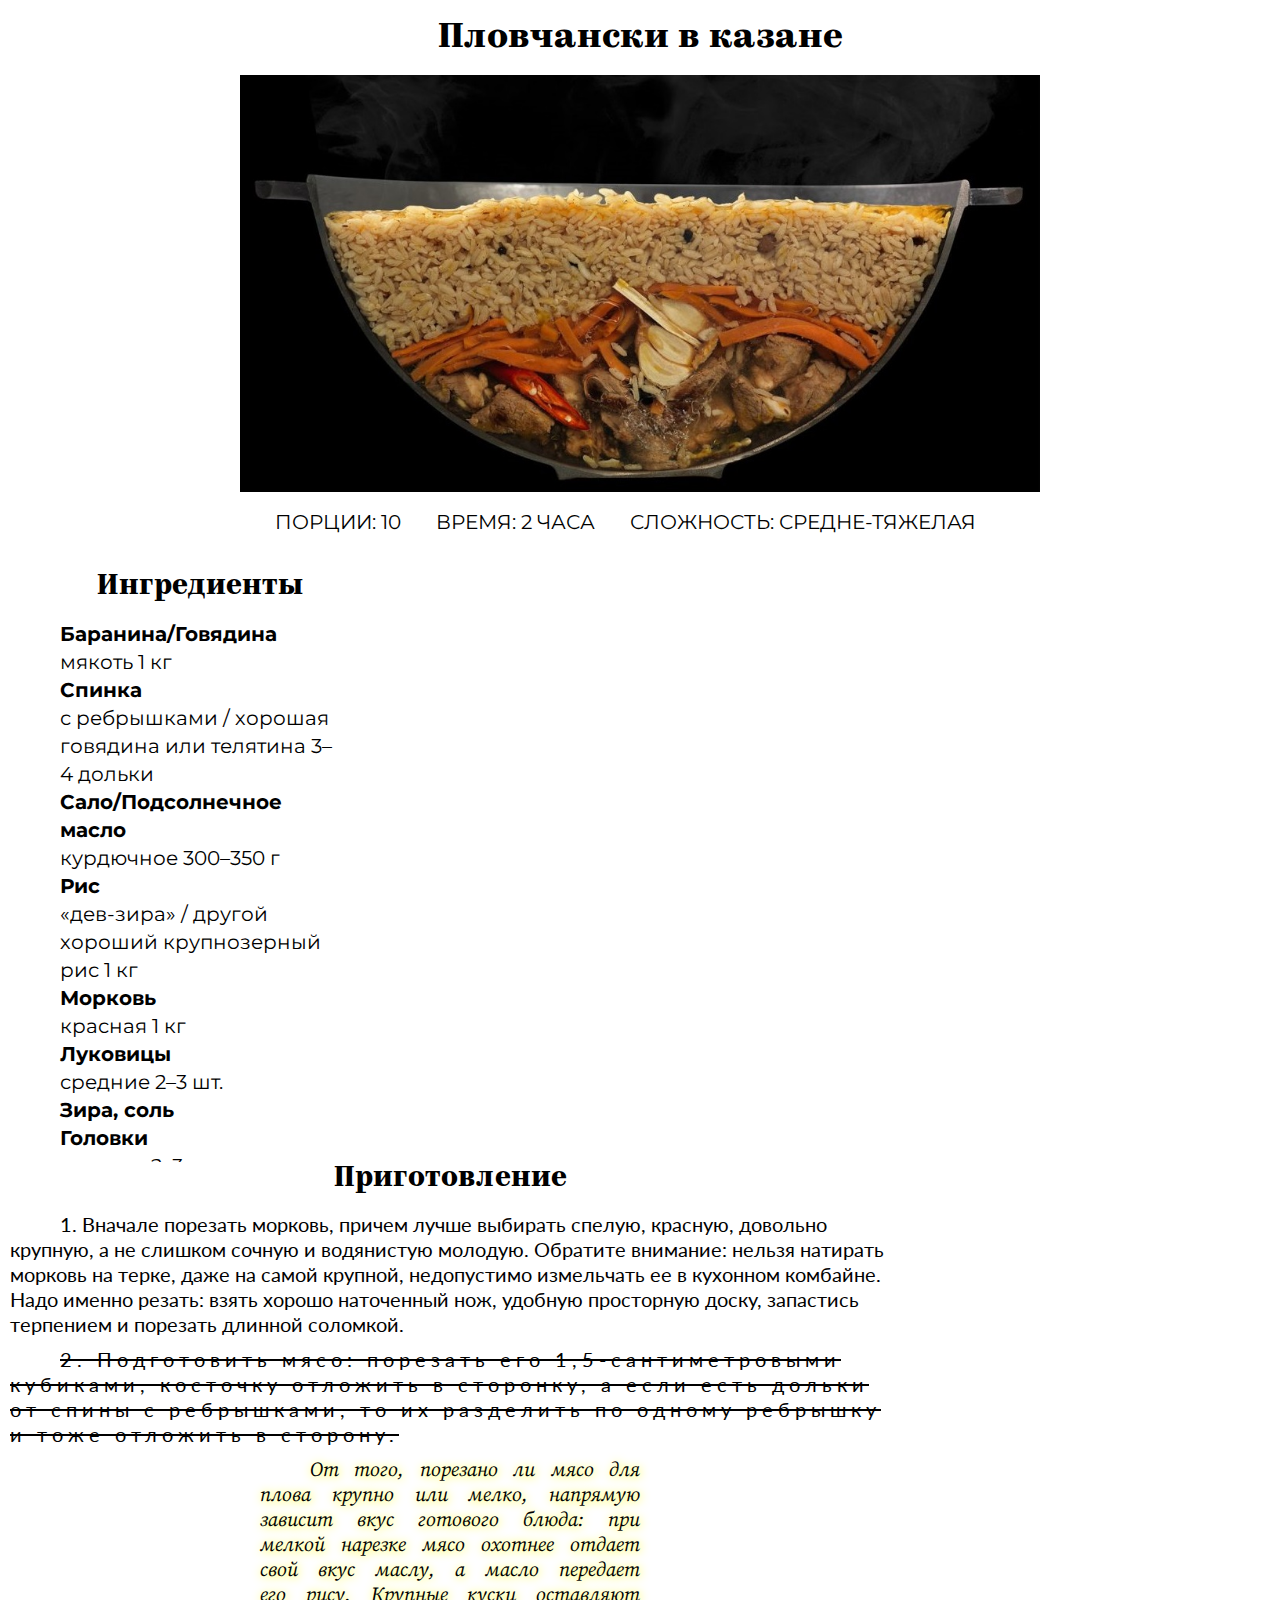
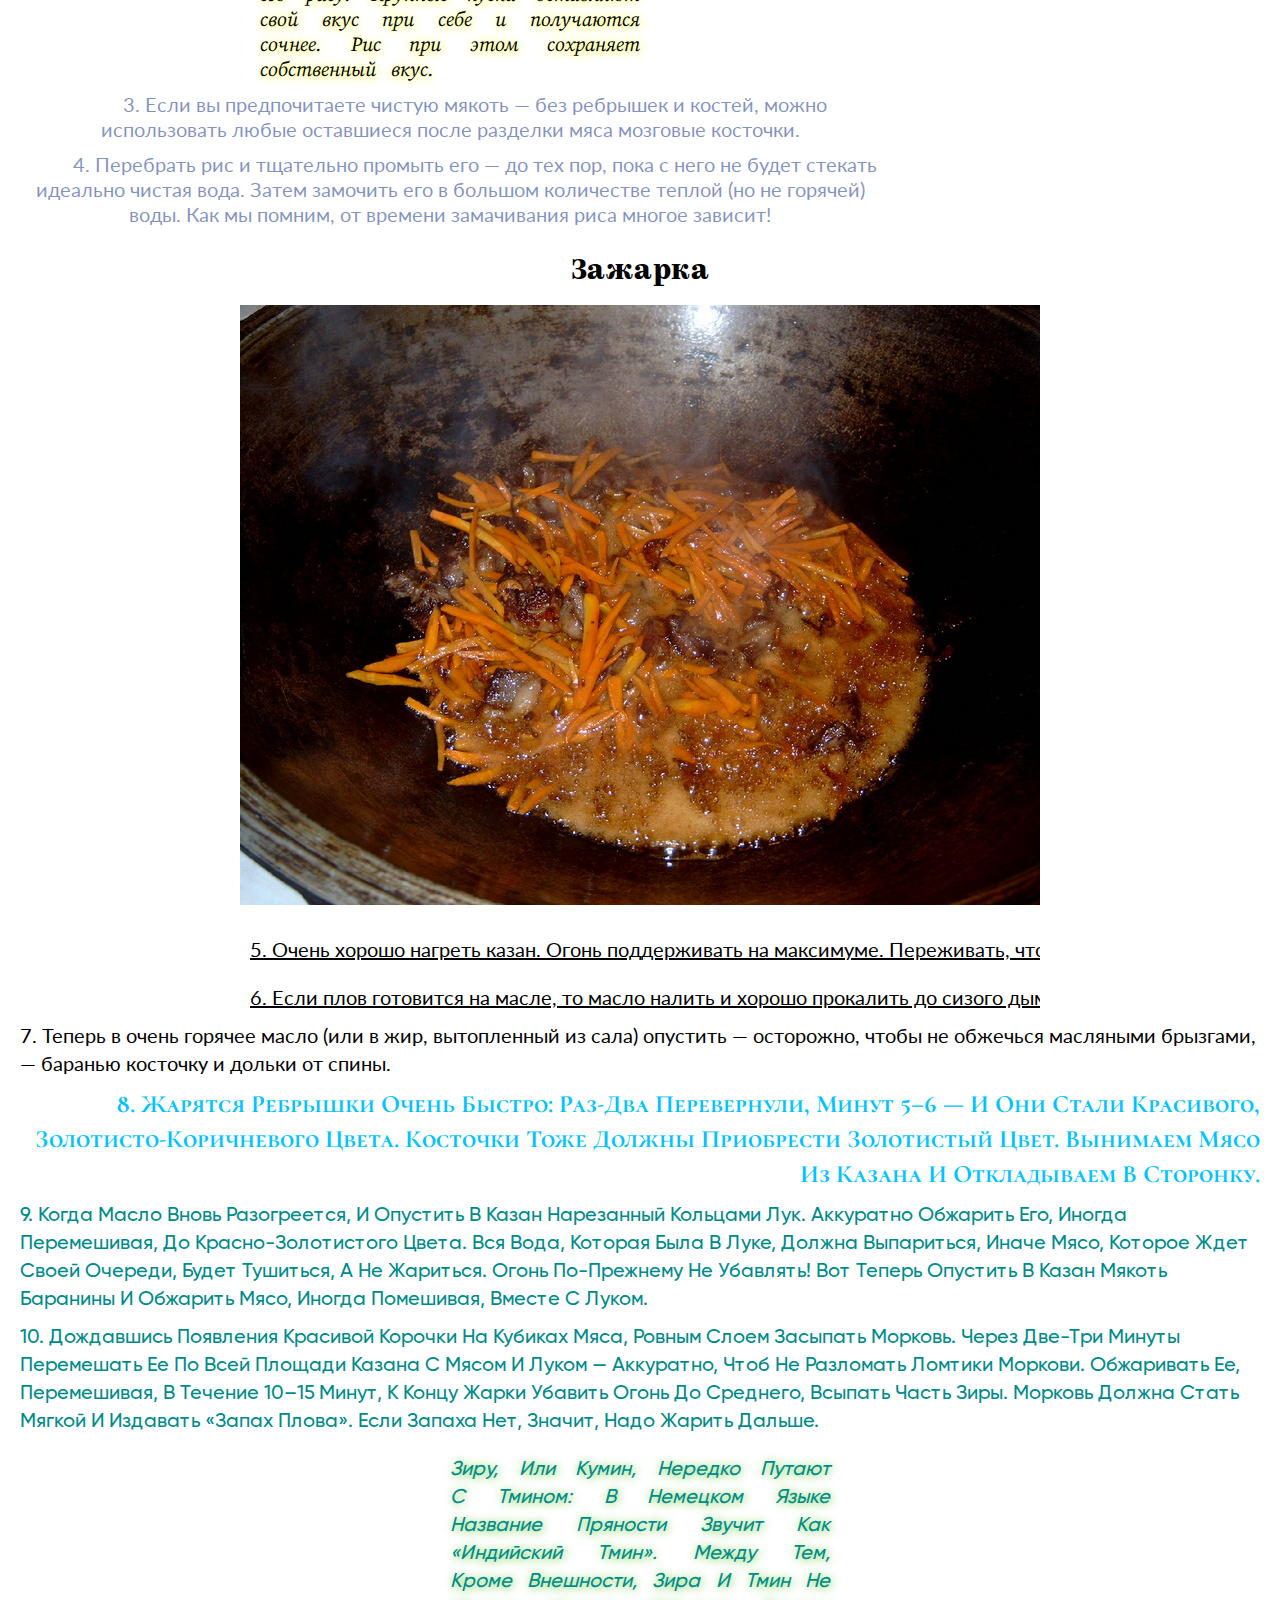
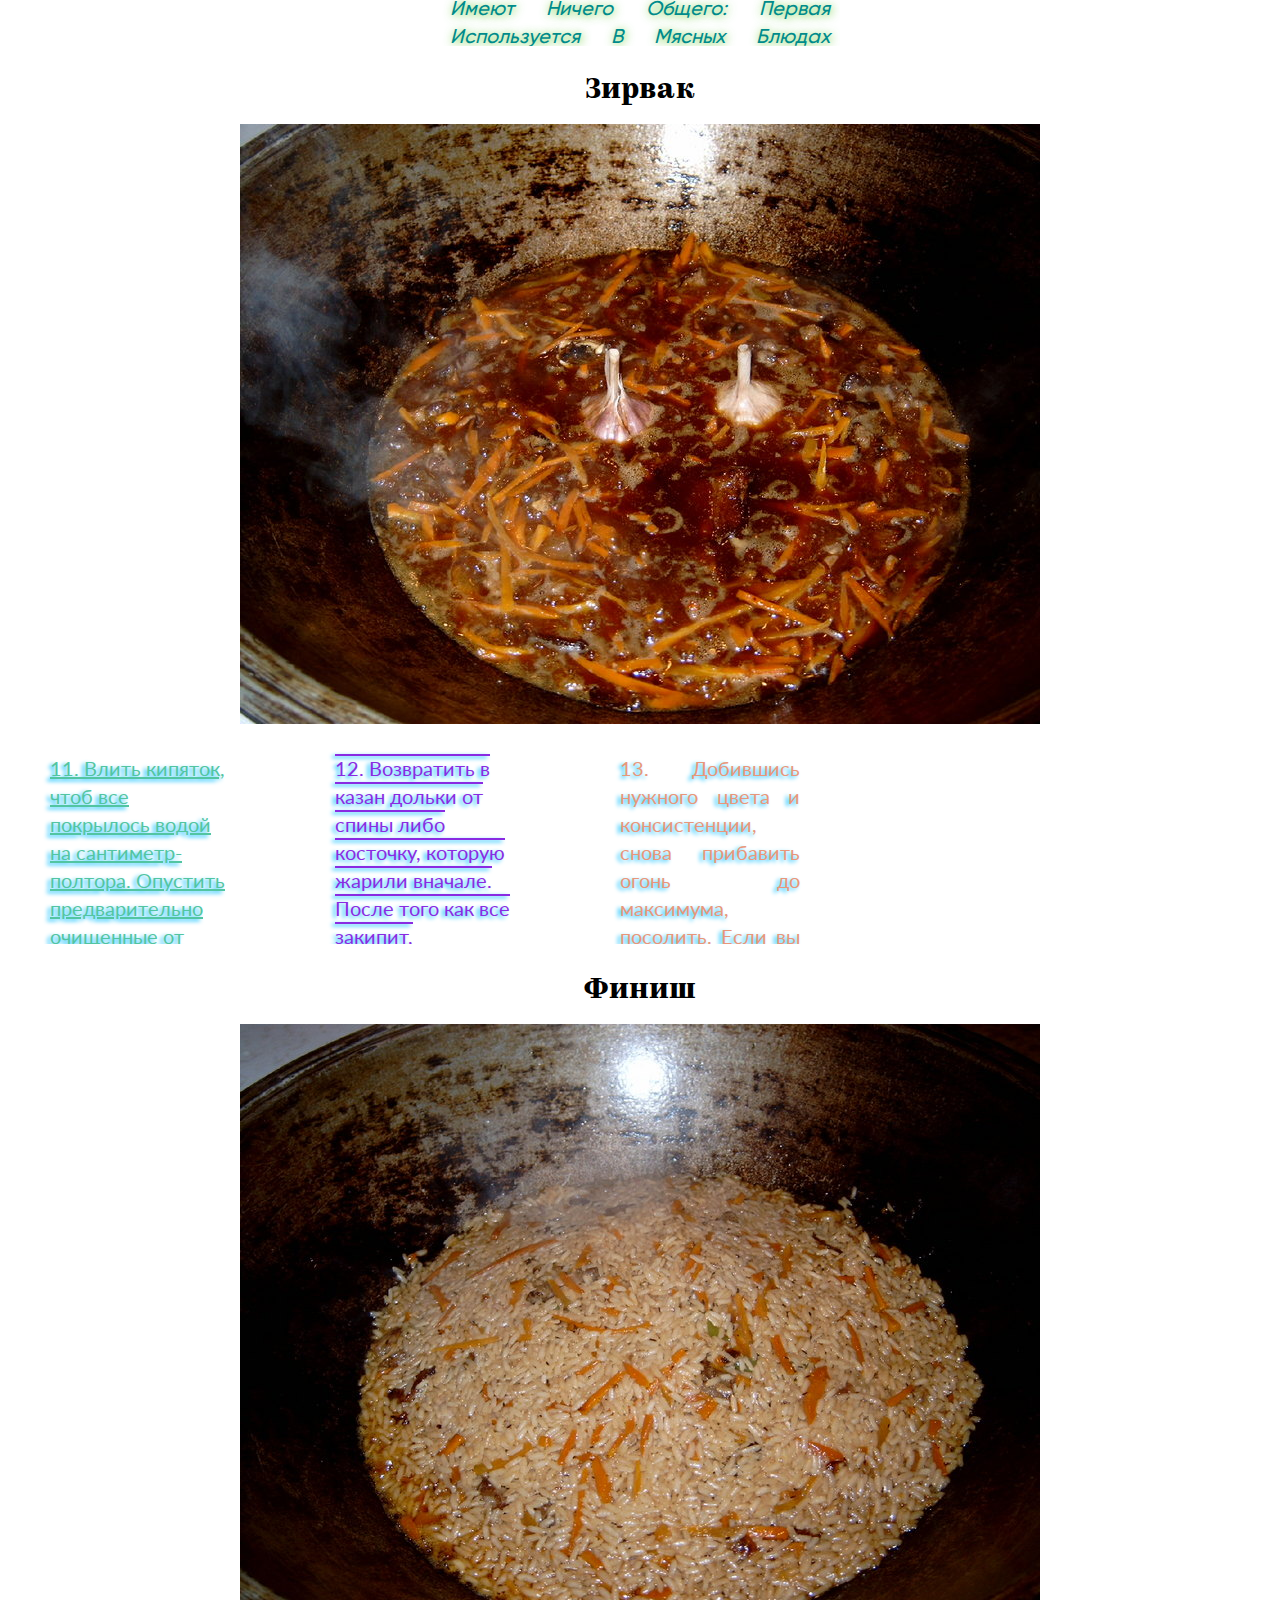
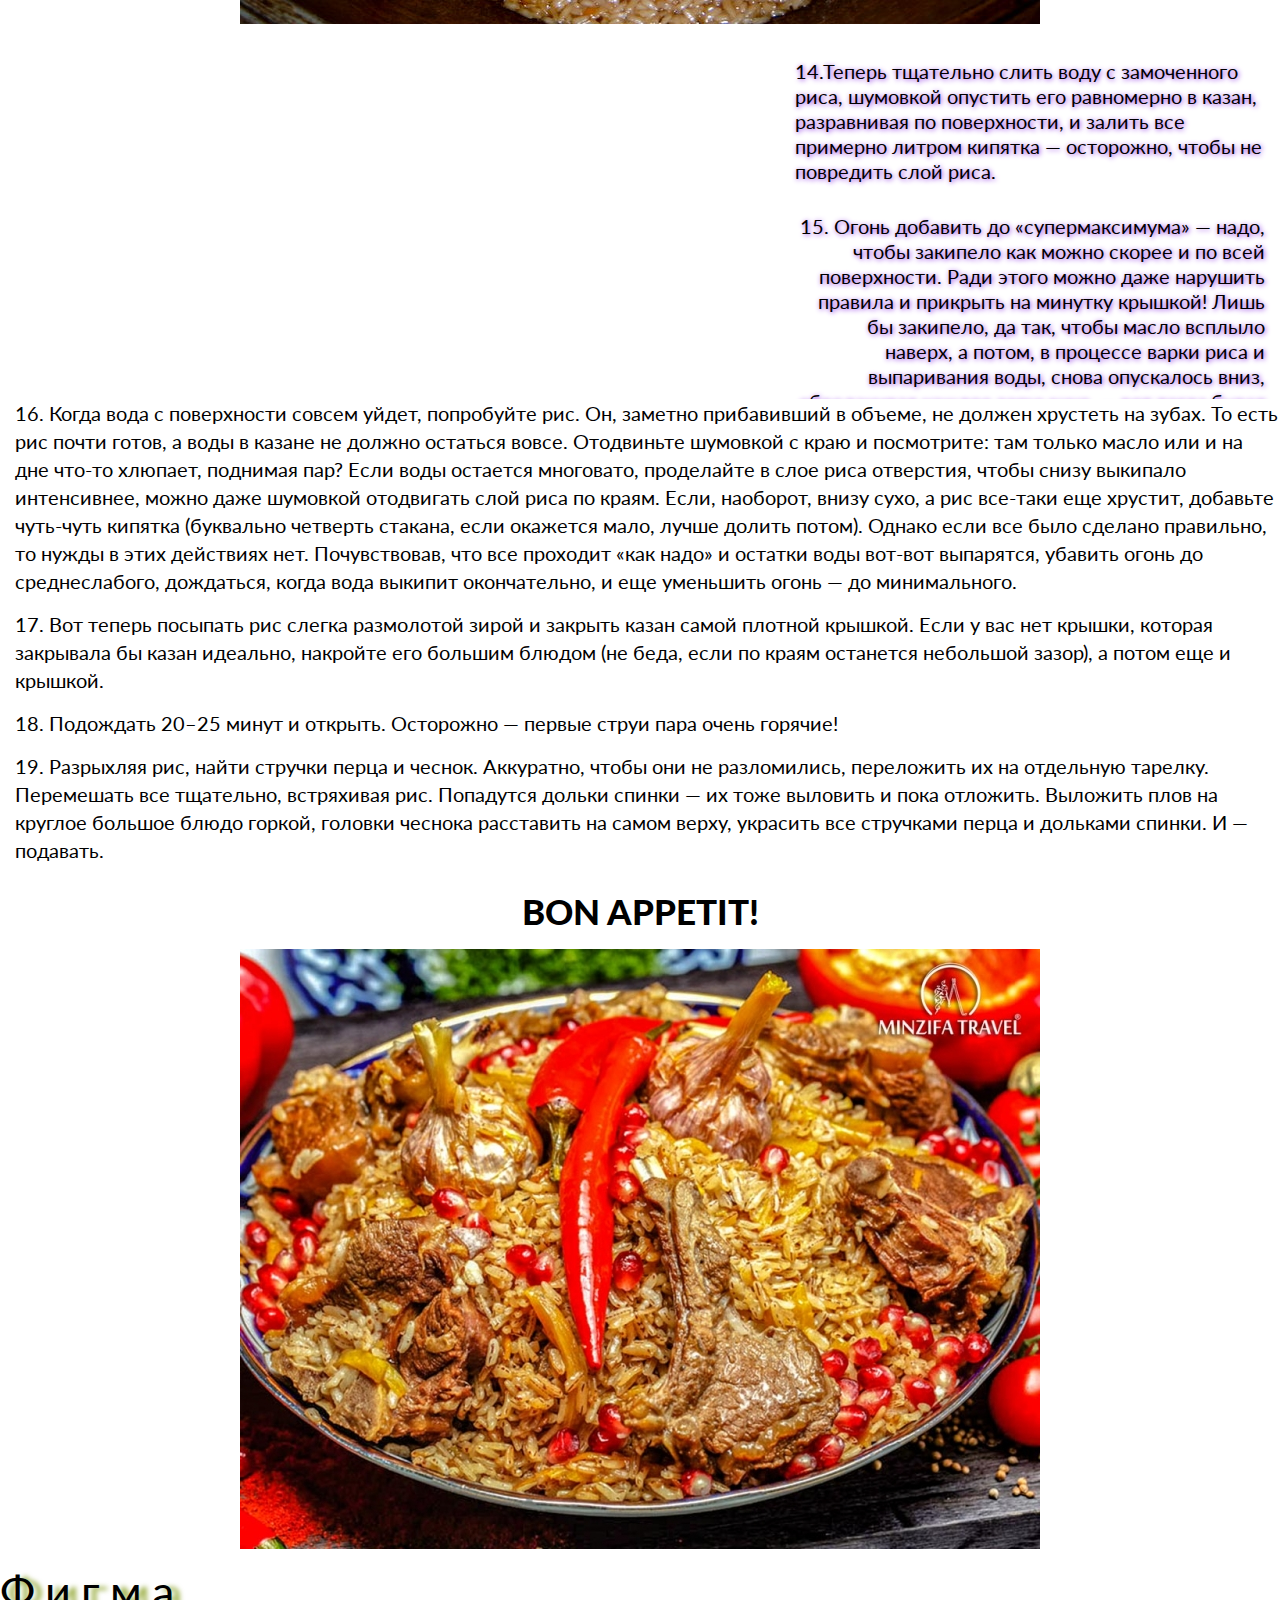
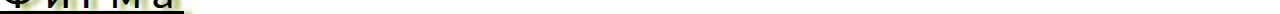
<file: index.html>
<!DOCTYPE html>
<html lang="ru">

<head>
	<meta charset="UTF-8">
	<meta http-equiv="X-UA-Compatible" content="IE=edge">
	<meta name="viewport" content="width=device-width, initial-scale=1.0">
	<link rel="preconnect" href="https://fonts.googleapis.com">
	<link rel="preconnect" href="https://fonts.gstatic.com" crossorigin>
	<link href="https://fonts.googleapis.com/css2?family=Cormorant+Unicase:wght@700&display=swap" rel="stylesheet">
	<link rel="stylesheet" href="css/style.css">
	<title>Lesson 5 (Homework part 1 & 2)</title>
</head>

<body>
	<div class="wrapper">
		<div class="poligon">
			<header class="head">
				<div class="title">
					<h1>Пловчански в казане <br> </h1>
					<div class="title__img"><img width="800" src="img/plov.jpg" alt="Ололололо"></div>
					<div class="info">
						<p>Порции: 10</p>
						<p>Время: 2 часа</p>
						<p>Сложность: средне-тяжелая</p>
					</div>
				</div>
			</header>
			<main class="content">
				<div class="row">
					<div class="ingridients">
						<h2>Ингредиенты</h2>
						<ul>
							<li><span>Баранина/Говядина</span> мякоть 1 кг</li>
							<li><span>Спинка</span> с ребрышками / хорошая говядина или телятина 3–4 дольки</li>
							<li><span>Сало/Подсолнечное масло</span> курдючное 300–350 г</li>
							<li><span>Рис</span> «дев-зира» / другой хороший крупнозерный рис 1 кг</li>
							<li><span>Морковь</span> красная 1 кг</li>
							<li><span>Луковицы</span> средние 2–3 шт.</li>
							<li><span>Зира, соль</span></li>
							<li><span>Головки</span> чеснока 2–3 шт.</li>
							<li><span>Перцы острые (по желанию)</span> стручковые красные или зеленые 1–3 шт.</li>
							<li><span>Барбарис</span> по желанию</li>
						</ul>
					</div>
					<div class="preparation">
						<h2>Приготовление</h2>
						<div class="preparation__text">
							<p>1. Вначале порезать морковь, причем лучше выбирать спелую, красную, довольно
								крупную, а не слишком сочную и водянистую молодую. Обратите внимание: нельзя натирать морковь на
								терке, даже на самой крупной, недопустимо измельчать ее в кухонном комбайне. Надо именно резать:
								взять хорошо наточенный нож, удобную просторную доску, запастись терпением и порезать длинной
								соломкой.</p>
							<p class="through">2. Подготовить мясо: порезать его 1,5-сантиметровыми кубиками, косточку отложить
								в
								сторонку, а если есть дольки от спины с ребрышками, то их разделить по одному ребрышку и тоже
								отложить в сторону.</p>
							<p class="quote">
								От того, порезано ли мясо для плова крупно или мелко, напрямую зависит вкус готового блюда: при
								мелкой нарезке мясо охотнее отдает свой вкус маслу, а масло передает его рису. Крупные куски
								оставляют свой вкус при себе и получаются сочнее. Рис при этом сохраняет собственный вкус. </p>
							<p>3. Если вы предпочитаете чистую мякоть — без ребрышек и костей, можно использовать любые
								оставшиеся
								после разделки мяса мозговые косточки.</p>
							<p class="margin">4. Перебрать рис и тщательно промыть его — до тех пор, пока с него не будет
								стекать
								идеально чистая вода. Затем замочить его в большом количестве теплой (но не горячей) воды. Как
								мы
								помним, от времени замачивания риса многое зависит!</p>
						</div>
					</div>
				</div>
				<div class="frying">
					<h2>Зажарка</h2>
					<div class="frying__img"><img src="img/zazharka.jfif" alt="Ололололо"></div>
					<div class="frying__text">
						<p>5. Очень хорошо нагреть казан. Огонь поддерживать на максимуме. Переживать, что подгорит, не стоит.
							Нарезанное кубиками по 0,5 сантиметра сало опустить в казан и вытапливать жир, а золотистые выжарки
							вынимать шумовкой.</p>
						<p>6. Если плов готовится на масле, то масло налить и хорошо прокалить до сизого дыма. После этого
							опустить в масло одну целую очищенную головку лука и прожаривать ее до черноты — это снимет
							посторонние запахи.</p>
						<div>
							<p class="next__text">7. Теперь в очень горячее масло (или в жир, вытопленный из сала) опустить —
								осторожно, чтобы не обжечься масляными брызгами, — баранью косточку и дольки от спины.</p>
							<p>8. Жарятся ребрышки очень быстро: раз-два перевернули, минут 5–6 — и они стали красивого,
								золотисто-коричневого цвета. Косточки тоже должны приобрести золотистый цвет. Вынимаем мясо из
								казана
								и откладываем в сторонку.</p>
							<p>9. Когда масло вновь разогреется, и опустить в казан нарезанный кольцами лук. Аккуратно обжарить
								его,
								иногда перемешивая, до красно-золотистого цвета. Вся вода, которая была в луке, должна
								выпариться,
								иначе мясо, которое ждет своей очереди, будет тушиться, а не жариться. Огонь по-прежнему не
								убавлять!
								Вот теперь опустить в казан мякоть баранины и обжарить мясо, иногда помешивая, вместе с луком.
							</p>
							<p>10. Дождавшись появления красивой корочки на кубиках мяса, ровным слоем засыпать морковь. Через
								две-три минуты перемешать ее по всей площади казана с мясом и луком — аккуратно, чтоб не
								разломать
								ломтики моркови. Обжаривать ее, перемешивая, в течение 10–15 минут, к концу жарки убавить огонь
								до
								среднего, всыпать часть зиры. Морковь должна стать мягкой и издавать «запах плова». Если запаха
								нет, значит, надо жарить дальше.</p>
							<!-- None шоб понять как робит -->
							<p class="none">Lorem, ipsum dolor sit amet consectetur adipisicing.</p>
							<p class="quote">Зиру, или кумин, нередко путают с тмином: в немецком языке название пряности
								звучит
								как
								«индийский тмин». Между тем, кроме внешности, зира и тмин не имеют ничего общего: первая
								используется
								в мясных блюдах индийской и среднеазиатской кухни, придавая им густой сладковатый аромат, второй
								идет
								в выпечку и овощные блюда европейского происхождения. Поэтому, если зира в плове так же
								необходима,
								как рис или баранина, то тмину в нем делать нечего.</p>
						</div>
					</div>
				</div>
				<div class="zirvak">
					<h2>Зирвак</h2>
					<div class="zirvak__img">
						<img src="img/zirvak.jfif" alt="Ололололо">
					</div>
					<div class="zirvak__text">
						<p class="zirvak__text-1">11. Влить кипяток, чтоб все покрылось водой на сантиметр-полтора. Опустить
							предварительно очищенные от
							внешней шелухи и корней целые головки чеснока и целый, без повреждений, стручковый перец.</p>
						<p class="zirvak__text-2">12. Возвратить в казан дольки от спины либо косточку, которую жарили
							вначале.
							После того как все
							закипит, необходимо убавить огонь до «чуть выше самого минимума». Все должно кипеть в открытом
							казане
							минут сорок, не меньше. Вода должна постепенно выкипать, а оставшийся бульон — становиться
							прозрачным
							и приобретать насыщенный красно-коричневый цвет.</p>
						<p class="zirvak__text-3">13. Добившись нужного цвета и консистенции, снова прибавить огонь до
							максимума,
							посолить. Если вы
							готовили с косточкой — выньте ее, она больше не понадобится. То, что у нас получилось, и называется
							зирвак.</p>
					</div>
				</div>
				<div class="finish">
					<h2>Финиш</h2>
					<div class="finish__img">
						<img src="img/after-zirvak.jfif" alt="Ололололо">
					</div>
					<div class="finish__text">
						<!-- Тут span чисто для примера -->
						<span class="block">
							14.Теперь тщательно слить воду с замоченного риса, шумовкой опустить его равномерно в
							казан, разравнивая по поверхности, и залить все примерно литром кипятка — осторожно, чтобы не
							повредить слой риса.
						</span>
						<span class="block">
							15. Огонь добавить до «супермаксимума» — надо, чтобы закипело как можно скорее и по
							всей поверхности. Ради этого можно даже нарушить правила и прикрыть на минутку крышкой! Лишь бы
							закипело, да так, чтобы масло всплыло наверх, а потом, в процессе варки риса и выпаривания воды,
							снова
							опускалось вниз, обволакивая каждое зернышко, — вот тогда будет плов, а не липкая каша с мясом! Ни
							в
							коем случае не перемешивать рис с нижними слоями моркови и мяса, только разравнивать в случае
							необходимости поверхность риса да регулировать равномерное кипение, перекладывая рис оттуда, где
							кипит
							слабее или вообще не кипит, туда, где наблюдается активное бурление, и снова разравнивать.
						</span>
						<p>16. Когда вода с поверхности совсем уйдет, попробуйте рис. Он, заметно прибавивший в объеме, не
							должен
							хрустеть на зубах. То есть рис почти готов, а воды в казане не должно остаться вовсе. Отодвиньте
							шумовкой с краю и посмотрите: там только масло или и на дне что-то хлюпает, поднимая пар? Если воды
							остается многовато, проделайте в слое риса отверстия, чтобы снизу выкипало интенсивнее, можно даже
							шумовкой отодвигать слой риса по краям. Если, наоборот, внизу сухо, а рис все-таки еще хрустит,
							добавьте чуть-чуть кипятка (буквально четверть стакана, если окажется мало, лучше долить потом).
							Однако если все было сделано правильно, то нужды в этих действиях нет. Почувствовав, что все
							проходит
							«как надо» и остатки воды вот-вот выпарятся, убавить огонь до среднеслабого, дождаться, когда вода
							выкипит окончательно, и еще уменьшить огонь — до минимального.</p>
						<p>17. Вот теперь посыпать рис слегка размолотой зирой и закрыть казан самой плотной крышкой. Если у
							вас
							нет крышки, которая закрывала бы казан идеально, накройте его большим блюдом (не беда, если по
							краям
							останется небольшой зазор), а потом еще и крышкой.</p>
						<p>18. Подождать 20–25 минут и открыть. Осторожно — первые струи пара очень горячие!</p>
						<p class="margin">19. Разрыхляя рис, найти стручки перца и чеснок. Аккуратно, чтобы они не
							разломились,
							переложить их на
							отдельную тарелку. Перемешать все тщательно, встряхивая рис. Попадутся дольки спинки — их тоже
							выловить и пока отложить. Выложить плов на круглое большое блюдо горкой, головки чеснока расставить
							на
							самом верху, украсить все стручками перца и дольками спинки. И — подавать.</p>
					</div>
				</div>
			</main>
			<footer>
				<h2>Bon appetit!</h2>
				<div class="__img"><img src="img/plovchanski.jpg" alt="Ололололо"></div>
				<a target="_blank" class="homework" href="index-2.html">Фигма</a>
			</footer>
		</div>
	</div>
</body>

</html>
</file>
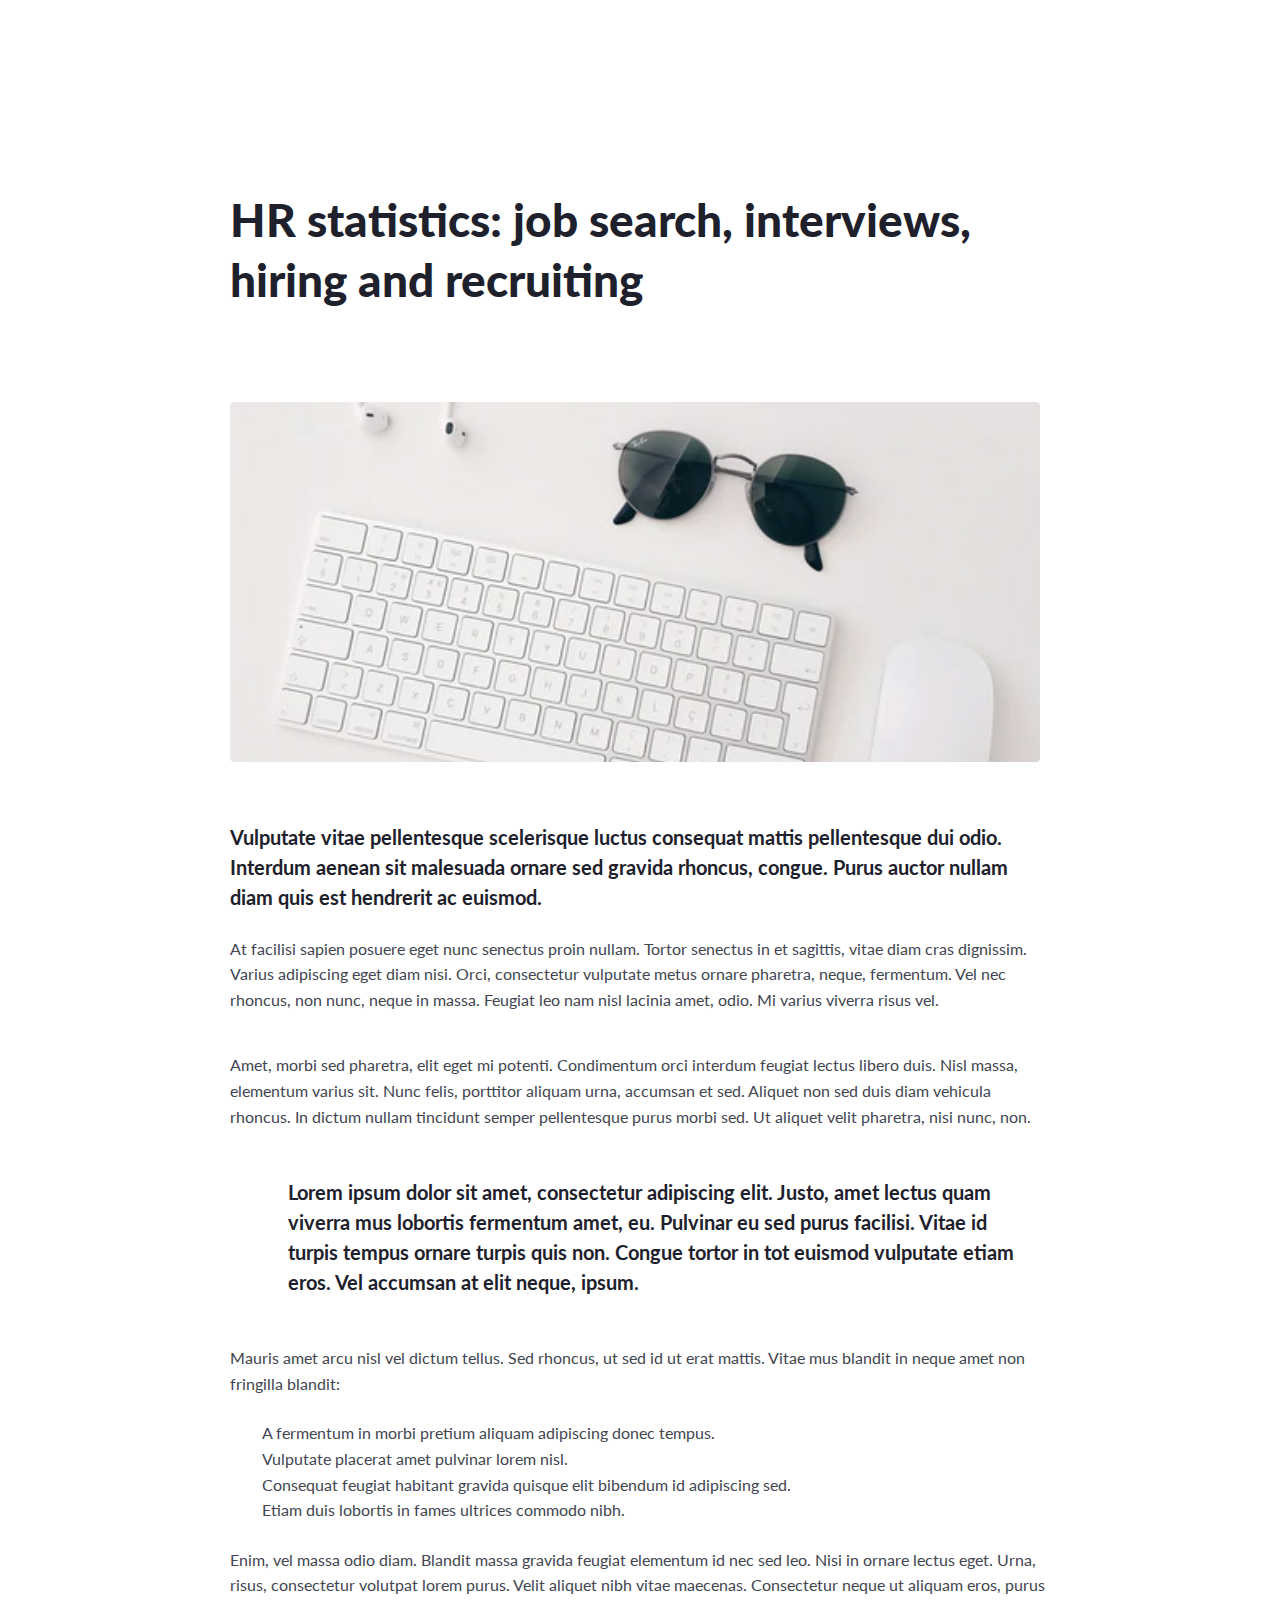
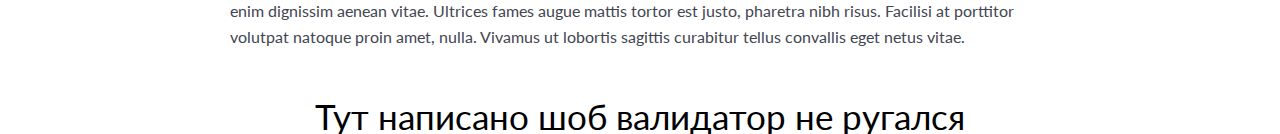
<file: index-2.html>
<!DOCTYPE html>
<html lang="en">

<head>
	<meta charset="UTF-8">
	<meta http-equiv="X-UA-Compatible" content="IE=edge">
	<meta name="viewport" content="width=device-width, initial-scale=1.0">
	<link rel="stylesheet" href="css/style.css">
	<title>Lesson 4 (Homework part 2)</title>
</head>

<body class="figma">
	<div class="wrapper">
		<div class="page">
			<header>
				<h1>HR statistics: job search, interviews, <br> hiring and recruiting</h1>
			</header>
			<main>
				<div class="block-img">
					<img src="img/image.png" alt="Ололо">
				</div>
				<div class="first-block">
					<div class="first-block__text-1">
						<p>
							Vulputate vitae pellentesque scelerisque luctus consequat mattis pellentesque dui odio. <br>
							Interdum aenean sit malesuada ornare sed gravida rhoncus, congue. Purus auctor nullam <br> diam
							quis est hendrerit ac euismod.
						</p>
					</div>
					<div class="first-block__text-2">
						<p class="first-block__text-3">
							At facilisi sapien posuere eget nunc senectus proin nullam. Tortor senectus in et sagittis, vitae
							diam cras dignissim. <br> Varius adipiscing eget diam nisi. Orci, consectetur vulputate metus
							ornare pharetra, neque, fermentum. Vel nec <br> rhoncus, non nunc, neque in massa. Feugiat leo nam
							nisl lacinia amet, odio. Mi varius viverra risus vel.
						</p>
						<p>
							Amet, morbi sed pharetra, elit eget mi potenti. Condimentum orci interdum feugiat lectus libero
							duis. Nisl massa, <br> elementum varius sit. Nunc felis, porttitor aliquam urna, accumsan et sed.
							Aliquet non sed duis diam vehicula <br> rhoncus. In dictum nullam tincidunt semper pellentesque
							purus morbi sed. Ut aliquet velit pharetra, nisi nunc, non.
						</p>
					</div>
				</div>
				<div class="second-block">
					<div class="second-block__quote">
						<p>
							Lorem ipsum dolor sit amet, consectetur adipiscing elit. Justo, amet lectus quam <br> viverra mus
							lobortis
							fermentum amet, eu. Pulvinar eu sed purus facilisi. Vitae id <br> turpis tempus ornare turpis quis
							non.
							Congue
							tortor in tot euismod vulputate etiam <br> eros. Vel accumsan at elit neque, ipsum.
						</p>
					</div>
					<div class="second-block__list">
						<p>
							Mauris amet arcu nisl vel dictum tellus. Sed rhoncus, ut sed id ut erat mattis. Vitae mus blandit
							in neque amet non <br> fringilla blandit:
						</p>
						<ul>
							<li>A fermentum in morbi pretium aliquam adipiscing donec tempus.</li>
							<li>Vulputate placerat amet pulvinar lorem nisl.</li>
							<li>Consequat feugiat habitant gravida quisque elit bibendum id adipiscing sed.</li>
							<li>Etiam duis lobortis in fames ultrices commodo nibh.</li>
						</ul>
					</div>
					<div class="second-block__text">
						<p>
							Enim, vel massa odio diam. Blandit massa gravida feugiat elementum id nec sed leo. Nisi in ornare
							lectus eget. Urna, <br> risus, consectetur volutpat lorem purus. Velit aliquet nibh vitae maecenas.
							Consectetur neque ut aliquam eros, purus <br> enim dignissim aenean vitae. Ultrices fames augue
							mattis tortor est justo, pharetra nibh risus. Facilisi at porttitor <br> volutpat natoque proin
							amet, nulla. Vivamus ut lobortis sagittis curabitur tellus convallis eget netus vitae.
						</p>
					</div>
				</div>
			</main>
			<footer>
				<p>Тут написано шоб валидатор не ругался</p>
			</footer>
		</div>
	</div>
</body>

</html>
</file>
<file: css/style.css>
@import "null.css";
@import "fonts.css";
/* -----------------------------------Произвольная домашка----------------------------------- */
.wrapper {
	min-height: 100%;
	overflow: hidden;
}
.poligon {
	font-size: 20px;
	font-family: "Lato";
}
.title {
	margin: 0 auto;
}
[class*="__img"] {
	text-align: center;
	margin-bottom: 20px;
}
.head h1 {
	text-align: center;
	font-size: 35px;
	font-family: "Kazimir";
	font-weight: 700;
	padding-top: 20px;
	margin-bottom: 20px;
}
h2 {
	text-align: center;
	font-family: "Kazimir";
	font-weight: 700;
	font-size: 28px;
	margin-bottom: 20px;
}
.info {
	text-align: center;
	text-transform: uppercase;
	font-family: "Montserrat";
}
/* Тут inline для демонстрации */
.info p {
	margin-right: 30px;
	display: inline;
}
.poligon header {
	margin-bottom: 30px;
}
.ingridients {
	padding: 10px;
	font-family: "Montserrat";
	max-width: 300px;
	display: inline-block;
	max-height: 600px;
	overflow: auto;
	margin: 0 50px;
}
ul li {
	line-height: 1.4;
}
ul > li > span {
	display: block;
	font-weight: 700;
}
.row {
	margin-bottom: 30px;
}
.preparation {
	display: inline-block;
	max-width: 900px;
}
.preparation__text p {
	line-height: 1.25;
	margin-bottom: 10px;
	padding: 0 10px;
	text-indent: 50px;
}
.preparation__text .through {
	text-decoration: line-through;
	letter-spacing: 5px;
}
.preparation__text .margin {
	margin-bottom: 0;
}
.frying {
	margin-bottom: 30px;
}
.quote {
	text-shadow: 1px 1px 10px yellow;
	font-family: "Source Serif 4";
	margin: 0 auto;
	max-width: 400px;
	font-style: italic;
	word-spacing: 10px;
	text-align: justify;
}
.quote ~ p {
	text-align: center;
	color: rgba(3, 39, 136, 0.5);
}
.frying__text p {
	margin-bottom: 10px;
	line-height: 1.4;
	padding: 0 20px;
}
.frying__text > p {
	text-align: justify;
	max-width: 800px;
	white-space: nowrap;
	overflow-x: auto;
	padding: 10px;
	text-decoration: underline;
	margin: 0 auto;
}
.frying__text .next__text + p {
	font-family: "Cormorant Unicase";
	font-weight: 700;
	font-size: 25px;
	text-align: right;
	color: rgb(0, 195, 255);
}
.none {
	display: none;
}
.next__text ~ p {
	color: darkcyan;
	font-family: "Gilroy";
	text-transform: capitalize;
}
.frying__text .quote {
	margin: 0 auto;
	max-height: 200px;
	overflow: auto;
	padding: 10px;
	text-shadow: 1px 1px 10px rgba(70, 192, 0, 0.8);
}
.zirvak {
	margin-bottom: 30px;
}
.zirvak__text p {
	display: inline-block;
	max-width: 200px;
	max-height: 200px;
	overflow: auto;
	padding: 10px;
	margin: 0 40px;
	text-shadow: -3px 2px 4px rgb(0, 187, 255);
	line-height: 1.4;
}
.zirvak__text-1 {
	text-decoration: underline;
	color: rgb(82, 197, 162);
}
.zirvak__text-2 {
	text-decoration: overline;
	color: blueviolet;
}
.zirvak__text-3 {
	text-align: justify;
	color: darksalmon;
}
.finish__text p {
	line-height: 1.4;
	padding-left: 15px;
	margin-bottom: 15px;
}
.block {
	padding: 15px;
	line-height: 1.25;
	display: block;
	min-width: 50px;
	overflow: hidden;
	width: 500px;
	margin: 0 0 0 auto;
	text-shadow: 1px 1px 5px blueviolet;
}
.block + span {
	max-height: 200px;
	overflow: auto;
	text-align: right;
}
.finish__text .margin {
	margin-bottom: 0;
}
.content {
	margin-bottom: 30px;
}
footer h2 {
	text-transform: uppercase;
	font-family: "Lato";
	font-size: 35px;
	text-align: center;
	margin-bottom: 20px;
	font-weight: 900;
}
footer .homework {
	letter-spacing: 10px;
	text-shadow: 8px 2px 5px rgba(120, 146, 3, 0.74);
	font-size: 45px;
	text-decoration: underline;
}
/* -----------------------------------Макет из Figma----------------------------------- */
.figma {
	font-family: "Lato";
}
/* Тут верхний margin по макету */
.page {
	max-width: 820px;
	margin: 190px auto 0;
}
header {
	margin-bottom: 92px;
}
.page h1 {
	font-family: "Lato";
	font-size: 46px;
	font-weight: 900;
	line-height: 1.3;
	color: #1e212c;
	text-align: left;
}
.block-img {
	margin-bottom: 60px;
}
.first-block {
	margin-bottom: 48px;
}
.first-block__text-1 {
	margin-bottom: 24px;
}
.first-block__text-1 p {
	font-size: 20px;
	line-height: 1.5;
	color: #1e212c;
	font-weight: 700;
}
.first-block__text-2 p {
	color: #424551;
	line-height: 1.6;
}
.first-block__text-3 {
	padding-bottom: 40px;
}
.second-block__quote {
	margin-bottom: 48px;
}
.second-block__quote p {
	color: #1e212c;
	font-weight: 700;
	font-size: 20px;
	line-height: 1.5;
	padding-left: 58px;
}
.second-block__list {
	margin-bottom: 24px;
}
.second-block__list p {
	color: #424551;
	line-height: 1.6;
	margin-bottom: 24px;
}
.second-block__list li {
	color: #424551;
	font-family: "Lato";
	list-style: none;
	text-shadow: none;
	font-weight: 400;
	line-height: 1.6;
	padding-left: 32px;
}
.second-block__text p {
	color: #424551;
	line-height: 1.6;
}
p mark {
	font-size: 25px;
}
main {
	margin-bottom: 50px;
}
footer p {
	font-size: 35px;
	text-align: center;
}
</file>
